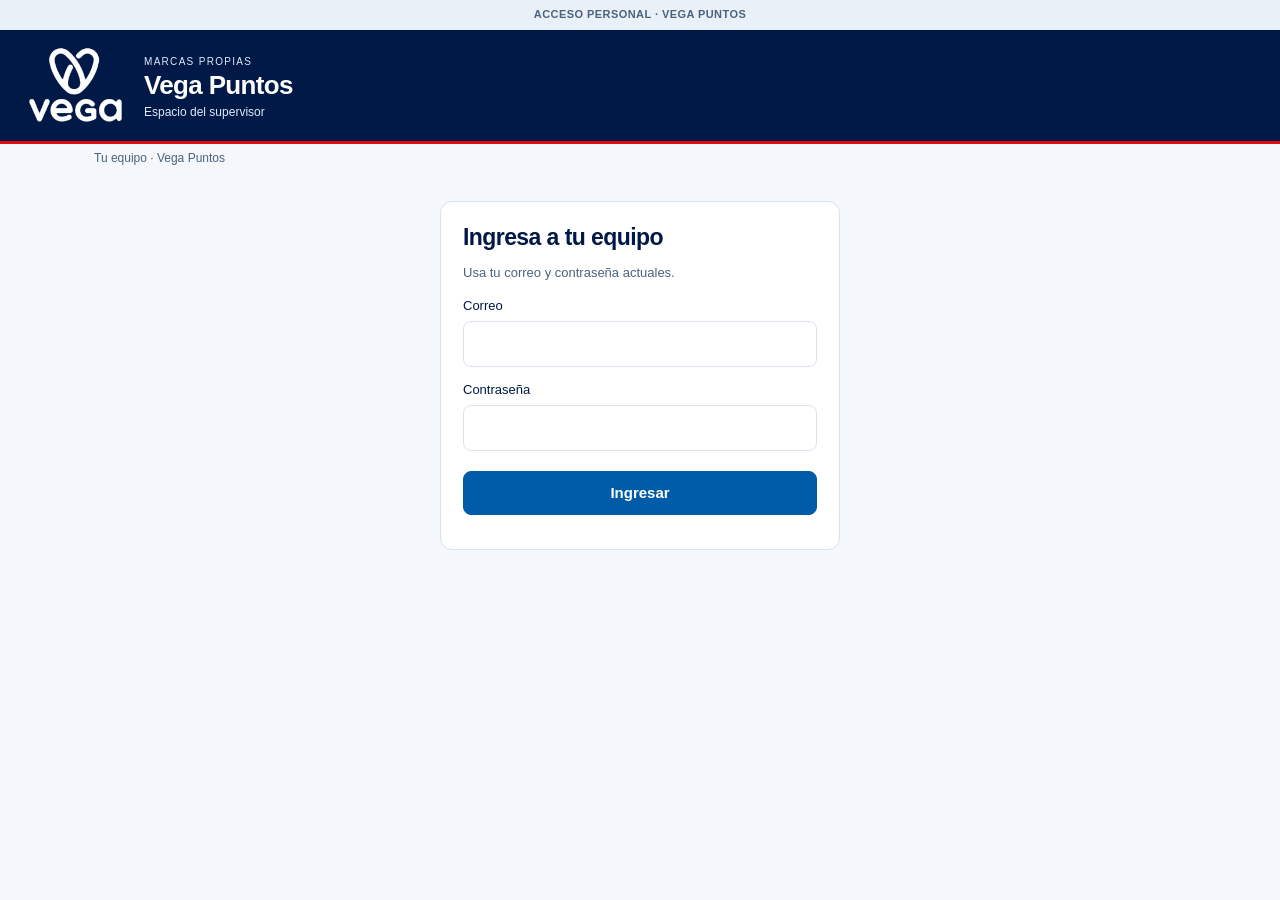
<file: index.html>
<!doctype html>
<html lang="es-PE">
<head>
 <meta charset="utf-8"><meta name="viewport" content="width=device-width,initial-scale=1,viewport-fit=cover"><meta name="robots" content="noindex,nofollow"><meta name="theme-color" content="#001946">
 <title>Vega Puntos · Supervisores</title><link rel="icon" href="./assets/vega-oficial.png" type="image/png"><link rel="stylesheet" href="./app.css"><script type="module" src="./protected-entry.js"></script>
</head>
<body>
 <a class="skip" href="#workspace">Ir al contenido</a>
 <div class="local-banner">ACCESO PERSONAL · VEGA PUNTOS</div>
 <header class="brand-header"><div class="brand-inner"><div class="brand-logo"><img src="./assets/vega-oficial.png" alt="Vega, logo oficial completo" width="2048" height="2048"></div><div class="brand-title"><span>MARCAS PROPIAS</span><h1>Vega Puntos</h1><p>Espacio del supervisor</p></div><button type="button" id="reload" hidden class="header-action">Actualizar vista</button></div></header>
<div class="account-toolbar"><span>Tu equipo · Vega Puntos</span><button id="logout" type="button" hidden>Cerrar sesión</button></div><section id="auth-panel" class="auth-panel"><h2>Ingresa a tu equipo</h2><p>Usa tu correo y contraseña actuales.</p><form id="auth-form"><label>Correo<input id="auth-email" type="email" autocomplete="username" required></label><label>Contraseña<input id="auth-password" type="password" autocomplete="current-password" required></label><button id="auth-submit" class="primary" type="submit">Ingresar</button></form><p id="auth-message" role="status" aria-live="polite"></p></section>
 <div class="app-layout" hidden>
  <aside class="team-panel" aria-label="Equipo comercial">
   <details id="team-details"><summary>Equipo <span id="team-short"></span></summary><div class="team-fields">
    <label for="team">Supervisor y sede</label><select id="team"></select><p id="team-label" class="muted small"></p>
   </div></details>
  </aside>
  <main id="workspace" tabindex="-1">
   <div id="error" role="alert" hidden></div><p id="status" role="status" class="status" aria-live="polite"></p>
   <section id="prepare-panel" aria-label="Preparar mensaje por vendedor">
    <div class="section-heading"><div><h2>Clientes para tu próxima visita</h2></div></div>
    <div class="opportunity-filters">
     <div class="seller-day"><label>Vendedor<select id="seller"></select></label><label>Día de visita<select id="day"><option value="">Todos los días</option><option value="0">Lunes</option><option value="1">Martes</option><option value="2">Miércoles</option><option value="3">Jueves</option><option value="4">Viernes</option><option value="5">Sábado</option></select></label></div>
     <p id="portfolio-title" class="portfolio-title">Cartera total del vendedor</p><div id="portfolio-stats" class="portfolio-stats" aria-live="polite"></div>
     <label class="points-toggle"><input type="checkbox" id="points-only"><span>Solo clientes con Vega Puntos por cobrar<small>Saldo reportado; validar vigencia antes de canjear.</small></span></label>
     <fieldset class="projection-filter"><legend>Avance real de cuota</legend><div class="range-heading"><output id="advance-label" for="advance-min advance-max">0% – 100%</output><button type="button" id="all-advances" class="text-button">Ver todos</button></div><div class="dual-range"><div class="range-track"><span id="range-fill"></span></div><input type="range" min="0" max="100" step="1" value="0" id="advance-min" aria-label="Avance mínimo de cuota, porcentaje"><input type="range" min="0" max="100" step="1" value="100" id="advance-max" aria-label="Avance máximo de cuota, porcentaje"></div><div class="range-ends"><span>Desde <b id="min-value">0%</b></span><span>Hasta <b id="max-value">100%</b></span></div><p class="projection-note">Compra acumulada / cuota de octubre. Los totales de cartera incluyen a todos los clientes del vendedor.</p></fieldset>
     <details class="client-search"><summary>Buscar un cliente</summary><label class="search-field"><span class="sr-only">Nombre o código de cliente</span><input type="search" id="search" placeholder="Nombre o código" autocomplete="off"></label></details>
    </div>
    <p id="prepare-stats" class="filter-summary" aria-live="polite"></p>
    <p class="estimate-note">VP mostrados enteros, con redondeo. VP al cierre: estimados y sujetos a validación; aún no disponibles.</p>
    <div class="list-toolbar"><span id="client-count"></span><div><button type="button" class="text-button" id="select-all">Seleccionar todo el resultado</button><button type="button" class="text-button" id="clear-selection">Limpiar</button></div></div>
    <div id="clients" class="client-grid"></div><button type="button" id="load-more" class="secondary wide" hidden>Ver más clientes</button>
    <div class="selection-bar"><div><strong id="selection-count">0 clientes seleccionados</strong><span>Los listados largos se dividen sin omitir clientes</span></div><button type="button" id="prepare-message" class="primary" disabled>Preparar mensajes</button></div>
   </section>
   <footer class="workspace-footer"><div class="compact-cuts">Compra: <strong id="sales-cut">Cargando…</strong> · Puntos: <strong id="points-cut">Cargando…</strong></div><details><summary>Fuentes y criterios</summary><p id="sources"></p><p>El avance de cuota corresponde a la compra acumulada dividida por la cuota de octubre, con precisión de dos decimales.</p><p>Setiembre y ajuste x2 vencen el 31 de octubre. El saldo reportado requiere conciliar vigencia; los puntos de octubre–noviembre vencen en diciembre. Los puntos a obtener al cumplir cuota son estimados, no saldo disponible.</p><p>La diferencia de compra muestra avance neto entre reportes; no demuestra por sí sola que el mensaje causó una venta. El aumento de puntos utilizados se muestra como uso reportado; una caída del saldo puede deberse a vencimientos o ajustes.</p><p>Un mismo cliente puede estar en varias carteras: su cuenta de puntos es única. El acceso de tu cuenta está limitado a los equipos que Alejandro te ha asignado.</p></details></footer>
  </main>
 </div>
 <dialog id="message-dialog" aria-labelledby="message-title"><div class="dialog-heading"><div><span class="eyebrow">WHATSAPP POR VENDEDOR</span><h2 id="message-title">Mensajes preparados</h2></div><button type="button" id="close-message" class="icon-button" aria-label="Cerrar mensaje">×</button></div><p id="message-meta" class="muted small"></p><label for="message-part" class="small">Parte del listado<select id="message-part"></select></label><div class="message-navigation"><button type="button" id="message-prev" class="secondary">Anterior</button><output id="message-position"></output><button type="button" id="message-next" class="secondary">Siguiente</button></div><label for="message-text" class="small">Texto para copiar y enviar</label><textarea readonly id="message-text" rows="12"></textarea><div class="dialog-actions"><button type="button" class="primary" id="copy-message">Copiar mensaje</button></div><p id="copy-status" role="status" class="small muted"></p><p id="copied-count" class="small muted"></p></dialog>
</body>
</html>
</file>
<file: app.css>
:root{--ink:#001946;--blue:#005ca9;--focus:#087bbb;--muted:#4b627e;--canvas:#f4f7fb;--paper:#fff;--line:#d9e2ed;--selected:#eaf3fc;--brand:#df0a0e;--warning:#805700;--warning-bg:#fff5db;--positive:#186447;--positive-bg:#eaf6ef;--error:#9c2638;--radius:12px;font:400 15px/1.45 Bahnschrift,"Segoe UI",Arial,sans-serif;color:var(--ink);background:var(--canvas);font-variant-numeric:tabular-nums;color-scheme:light}
*{box-sizing:border-box}body{margin:0}button,input,select,textarea{font:inherit}button,a,select,summary{touch-action:manipulation}button{cursor:pointer}button,input,select,textarea{min-height:44px;border:1px solid var(--line);border-radius:8px;background:var(--paper);color:var(--ink);padding:10px 12px}button:disabled{opacity:.5;cursor:not-allowed}button:not(:disabled):hover{filter:brightness(.97)}button:focus-visible,a:focus-visible,input:focus-visible,select:focus-visible,textarea:focus-visible,summary:focus-visible{outline:3px solid var(--focus);outline-offset:3px}input,select,textarea{font-size:16px;max-width:100%;width:100%}h1,h2,h3,p{margin:0}h1{font-size:26px;line-height:1.15;letter-spacing:-.025em}h2{font-size:24px;line-height:1.2;letter-spacing:-.025em}h3{font-size:18px;line-height:1.3}label{font-size:13px;font-weight:500;display:block}label>input,label>select{margin-top:6px}small,.small{font-size:12px}.muted{color:var(--muted)}[hidden]{display:none!important}.skip{position:absolute;top:-100px;left:10px;z-index:200;background:white;padding:12px}.skip:focus{top:0}.local-banner{background:#eaf0f7;color:var(--muted);font-size:11px;letter-spacing:.04em;padding:7px 18px;text-align:center;font-weight:600}.local-banner span{letter-spacing:0;font-weight:400}.brand-header{background:var(--ink);border-bottom:3px solid var(--brand);color:#fff}.brand-inner{max-width:1360px;margin:0 auto;display:flex;align-items:center;gap:22px;padding:18px 28px}.brand-inner img{width:104px;height:50px;object-fit:contain;flex-shrink:0}.brand-title span{font-size:10px;letter-spacing:.13em;color:#dfeafa}.brand-title p{font-size:12px;color:#dfeafa;margin-top:3px}.header-action{margin-left:auto;background:#ffffff0c;border-color:#ffffff55;color:white;font-size:12px}.app-layout{display:grid;grid-template-columns:240px minmax(0,1fr);gap:28px;max-width:1360px;margin:auto;padding:24px 28px}.team-panel{align-self:start;background:var(--paper);border:1px solid var(--line);border-radius:var(--radius);position:sticky;top:16px}.team-panel summary{font-size:14px;font-weight:600;min-height:48px;padding:14px;cursor:pointer}.team-panel summary span{display:none}.team-fields{padding:0 14px 16px}.team-fields>label{margin-top:14px}.team-fields>select{margin-top:5px;font-size:13px}.team-fields .small{margin-top:6px;overflow-wrap:anywhere}.source-cut{display:grid;gap:3px;border-top:1px solid var(--line);padding-top:15px;margin-top:20px}.source-cut span{font-size:11px;color:var(--muted)}.source-cut strong{font-size:14px;margin-bottom:10px}.local-note{font-size:11px;color:var(--muted);line-height:1.5;border-top:1px solid var(--line);padding-top:12px}main{min-width:0}.main-tabs{display:flex;gap:22px;border-bottom:1px solid var(--line);margin-bottom:23px}.main-tabs button{border:0;border-radius:0;padding:10px 4px 13px;background:transparent;color:var(--muted);border-bottom:3px solid transparent;font-size:14px;font-weight:600}.main-tabs button[aria-current]{color:var(--ink);border-bottom-color:var(--brand)}.section-heading{margin-bottom:18px;display:flex;justify-content:space-between;gap:16px}.eyebrow{display:block;color:var(--muted);font-size:10px;font-weight:600;letter-spacing:.12em;margin-bottom:7px}.section-heading p{margin-top:8px;font-size:13px}.notice{background:var(--warning-bg);color:var(--warning);border-left:3px solid #c28b16;padding:13px 15px;border-radius:0 8px 8px 0;margin:14px 0}.notice strong{font-size:14px}.notice p{font-size:12px;margin-top:5px;line-height:1.5}.notice.neutral{background:var(--selected);border-left-color:var(--blue);color:var(--ink)}.stats{display:grid;grid-template-columns:repeat(3,minmax(0,1fr));background:var(--paper);border:1px solid var(--line);border-radius:var(--radius);margin:18px 0;padding:16px 0}.stat{padding:0 16px;border-right:1px solid var(--line);min-width:0}.stat:last-child{border:0}.stat strong{display:block;font-size:25px;letter-spacing:-.03em;line-height:1.2;overflow-wrap:anywhere}.stat span{font-size:11px;color:var(--muted);display:block;margin-top:4px}.stat small{font-size:11px;color:var(--blue);display:block;margin-top:4px}.filters{display:grid;grid-template-columns:1.4fr 1fr 1fr;gap:12px;margin-bottom:14px}.filters label{color:var(--muted);font-size:12px}.filters select{font-size:13px}.list-toolbar{display:flex;justify-content:space-between;align-items:center;gap:10px;margin:10px 0 13px;font-size:12px;color:var(--muted)}.text-button{background:transparent;border:0;color:var(--blue);font-size:12px;padding:7px 0;min-height:44px}.client-grid{display:grid;grid-template-columns:repeat(2,minmax(0,1fr));gap:12px}.client-card{background:var(--paper);border:1px solid var(--line);border-radius:var(--radius);padding:15px;min-width:0}.client-card.is-selected{border-color:var(--blue);box-shadow:0 0 0 1px var(--blue)}.client-top{display:flex;gap:10px;align-items:flex-start}.client-top h3{font-size:15px;overflow-wrap:anywhere}.client-name{min-width:0;flex:1}.client-name p{font-size:11px;color:var(--muted);margin-top:4px}.client-check{display:flex;align-items:center;justify-content:center;min-width:44px;min-height:44px;margin:-6px -6px 0 0}.client-check input{appearance:auto;width:20px;height:20px;min-height:20px;accent-color:var(--blue);margin:0}.visit{font-size:11px;color:var(--muted);margin-top:10px}.badges{display:flex;gap:5px;flex-wrap:wrap;margin-top:10px}.badge{background:var(--selected);color:var(--blue);font-size:11px;font-weight:500;padding:4px 6px;border-radius:5px}.badge.warning{background:var(--warning-bg);color:var(--warning)}.badge.positive{background:var(--positive-bg);color:var(--positive)}.balance-grid{display:grid;grid-template-columns:1fr 1fr;gap:10px;margin:15px 0}.balance-grid span{display:block;font-size:11px;color:var(--muted);margin-bottom:3px}.balance-grid strong{font-size:19px;letter-spacing:-.02em;overflow-wrap:anywhere}.balance-grid small{display:block;font-size:10px;color:var(--muted);margin-top:3px}.quota-line{font-size:12px;display:flex;justify-content:space-between;gap:10px}.quota-line span{color:var(--muted)}progress{appearance:none;display:block;height:5px;width:100%;border:0;margin:7px 0 8px;background:#e6edf6;border-radius:4px;overflow:hidden}progress::-webkit-progress-bar{background:#e6edf6}progress::-webkit-progress-value{background:var(--blue)}progress::-moz-progress-bar{background:var(--blue)}.client-card details{border-top:1px solid var(--line);margin-top:12px}.client-card details summary{color:var(--blue);font-size:12px;min-height:44px;padding-top:12px;cursor:pointer}.client-card details p{font-size:12px;color:var(--muted);margin-bottom:7px;overflow-wrap:anywhere}.primary{background:var(--blue);color:white;border-color:var(--blue);font-weight:600}.secondary{background:var(--paper);color:var(--blue);font-weight:500}.wide{width:100%;margin-top:14px}.selection-bar{position:sticky;bottom:12px;z-index:15;display:flex;justify-content:space-between;align-items:center;gap:12px;border:1px solid var(--line);border-radius:12px;background:var(--paper);box-shadow:0 6px 22px #0019461c;padding:12px 16px;margin-top:18px}.selection-bar strong{display:block;font-size:13px}.selection-bar span{display:block;font-size:10px;color:var(--muted);margin-top:3px}.selection-bar button{font-size:13px;flex-shrink:0}.workspace-footer{font-size:11px;color:var(--muted);border-top:1px solid var(--line);padding-top:18px;margin:28px 0 10px;line-height:1.6}.workspace-footer summary{min-height:44px;cursor:pointer;padding-top:10px;color:var(--blue)}.workspace-footer p{margin:7px 0;overflow-wrap:anywhere}.status{font-size:12px;color:var(--muted);margin:8px 0}.status:empty{display:none}#error{background:#fff0f2;border:1px solid #e9bbc3;color:var(--error);padding:12px;border-radius:8px;margin-bottom:12px;font-size:13px}.empty{background:var(--paper);border:1px dashed var(--line);border-radius:12px;padding:30px 20px;text-align:center;grid-column:1/-1}.empty h3{font-size:17px}.empty p{font-size:13px;color:var(--muted);margin-top:8px}.empty button{margin-top:14px}.follow-mode{display:flex;gap:8px;margin-bottom:18px}.follow-mode button,.result-filters button{font-size:12px;padding:8px 12px}.follow-mode button[aria-pressed="true"],.result-filters button[aria-pressed="true"]{background:var(--selected);border-color:#aacbeb;color:var(--blue)}.lists-grid{display:grid;gap:10px;margin-bottom:20px}.list-card{background:var(--paper);border:1px solid var(--line);border-radius:10px;padding:14px;display:flex;align-items:center;justify-content:space-between;gap:12px}.list-card h3{font-size:15px}.list-card p{font-size:11px;color:var(--muted);margin-top:5px}.list-card button{font-size:12px;flex-shrink:0}.list-card.active{border-color:var(--blue)}.history-label{max-width:300px;margin:15px 0}.follow-heading{display:flex;align-items:center;justify-content:space-between;gap:12px;flex-wrap:wrap;margin-top:20px}.follow-heading h3{font-size:18px}.follow-heading label{font-size:11px;color:var(--muted)}.follow-heading select{font-size:12px;max-width:240px}.result-filters{display:flex;gap:7px;flex-wrap:wrap;margin-bottom:12px}#result-count{margin-bottom:12px}.result-row{display:flex;justify-content:space-between;gap:12px;font-size:12px;border-top:1px solid var(--line);padding-top:10px;margin-top:12px}.result-row span{color:var(--muted)}.evidence-row{display:flex;justify-content:space-between;gap:10px;font-size:12px;margin:7px 0}.evidence-row strong{text-align:right}.waiting-label{background:#f0f4f9;font-size:12px;color:var(--muted);padding:10px;border-radius:7px;margin-top:12px}dialog{border:1px solid var(--line);border-radius:16px;padding:22px;max-width:620px;width:calc(100% - 28px);max-height:90dvh;color:var(--ink);background:var(--paper)}dialog::backdrop{background:#00194688}.dialog-heading{display:flex;justify-content:space-between;align-items:center;gap:12px;margin-bottom:10px}.dialog-heading h2{font-size:22px}.icon-button{min-width:44px;font-size:25px;padding:0}dialog textarea{margin:7px 0 12px;min-height:220px;resize:vertical;font-size:14px;line-height:1.5;background:#f8fafc}.dialog-actions{display:flex;gap:10px;flex-wrap:wrap}.dialog-actions>*{flex:1}dialog>p{margin:9px 0}dialog label{display:block;margin-top:12px}
@media(min-width:1200px){.client-grid{grid-template-columns:repeat(3,minmax(0,1fr))}.filters{grid-template-columns:1.5fr 1fr 1fr}.brand-inner{padding-left:28px}}
@media(max-width:820px){.app-layout{grid-template-columns:1fr;padding:14px 18px;gap:14px}.team-panel{position:static}.team-panel summary span{display:inline;font-size:12px;color:var(--muted);font-weight:400;margin-left:8px}.team-fields{display:grid;grid-template-columns:1fr 1fr;gap:8px 12px}.team-fields>label{margin-top:0;grid-column:1/-1}.team-fields>select{grid-column:1/-1}.team-fields>p,.source-cut{grid-column:1/-1}.team-fields .source-cut{grid-template-columns:1fr 1fr;margin:8px 0 0;padding-top:10px;align-items:center}.source-cut strong{margin:0;text-align:right}.main-tabs{margin-bottom:18px}.brand-inner{padding:15px 18px;gap:16px}.brand-inner img{width:88px;height:43px}.brand-title h1{font-size:23px}.brand-title span{font-size:9px}.header-action{font-size:11px;padding:8px}.filters{grid-template-columns:1fr 1fr}.search-field{grid-column:1/-1}.section-heading{margin-bottom:12px}}
@media(max-width:520px){.local-banner{font-size:10px;padding:6px 12px}.local-banner span{display:block;margin-top:1px}.brand-inner{padding:14px 14px;gap:13px}.brand-inner img{width:76px;height:38px}.brand-title h1{font-size:23px}.brand-title p{font-size:11px}.header-action{padding:7px 8px;max-width:62px;font-size:10px;line-height:1.3}.app-layout{padding:12px;gap:13px}.team-fields select{font-size:14px}.main-tabs{gap:18px;position:sticky;top:0;background:var(--canvas);z-index:20;padding-top:4px}.main-tabs button{font-size:13px}.client-grid{grid-template-columns:1fr}.section-heading h2{font-size:23px}.section-heading p{font-size:12px}.notice{padding:11px 12px}.notice strong{font-size:13px}.notice p{font-size:11px}.stats{padding:13px 0;margin:14px 0}.stat{padding:0 10px}.stat strong{font-size:22px}.stat span,.stat small{font-size:10px}.filters{gap:9px}.filters select{font-size:13px;padding-left:9px}.selection-bar{bottom:8px;padding:10px;gap:8px}.selection-bar strong{font-size:12px}.selection-bar button{font-size:12px;padding:9px}.client-card{padding:14px}.client-top h3{font-size:16px}.balance-grid strong{font-size:21px}.selection-bar span{font-size:10px}.follow-heading{display:block}.follow-heading label{margin-top:12px}.follow-heading select{max-width:100%}.list-card{padding:12px}.list-card button{font-size:11px;padding:8px}.result-filters{gap:5px}.result-filters button{font-size:11px;padding:8px 10px}.dialog-actions{flex-direction:column}dialog{padding:16px;max-height:92dvh}dialog textarea{font-size:16px}.workspace-footer{font-size:11px}}
@media(prefers-reduced-motion:no-preference){button{transition:background .15s ease,border-color .15s ease}}
.brand-logo{position:relative;overflow:hidden;width:94px;aspect-ratio:1294/1030;flex-shrink:0}.brand-inner .brand-logo img{position:absolute;max-width:none;width:158.27%;height:198.83%;left:-28.98%;top:-48.74%;object-fit:fill}.balance-grid small{font-size:11px}.stat span,.stat small{font-size:11px}.selection-bar span{font-size:11px}@media(max-width:520px){.brand-logo{width:72px}}
.notice summary{font-size:13px;font-weight:600;cursor:pointer;min-height:30px;display:list-item;padding:5px 0}.filter-details{margin:7px 0}.filter-details summary{min-height:44px;padding:12px 0;font-size:12px;color:var(--blue);cursor:pointer}.filter-details .filters{grid-template-columns:1fr 1fr}.search-field{color:var(--muted);font-size:12px}.search-field input{margin-top:6px}@media(max-width:520px){.notice{padding:8px 12px}.notice summary{font-size:12px}.stat strong{font-size:21px}.list-toolbar{margin:4px 0 8px}}
.app-layout{display:block;max-width:1120px}.team-panel{position:static;background:transparent;border:0;margin-bottom:4px}.team-panel summary{padding:6px 0;font-size:12px;min-height:36px}.team-panel summary span{display:inline;font-size:12px;color:var(--muted);font-weight:400;margin-left:8px}.team-fields{max-width:620px;display:block;padding:8px 0 15px}.team-fields>label{margin-top:0}.main-tabs{margin-bottom:15px}.section-heading{margin-bottom:12px}.section-heading h2{font-size:22px}.opportunity-filters{padding:16px;background:var(--paper);border:1px solid var(--line);border-radius:12px}.seller-day{display:grid;grid-template-columns:1fr 1fr;gap:12px}.seller-day label{color:var(--muted);font-size:12px}.seller-day select{font-size:14px}.points-toggle{display:flex;align-items:center;gap:11px;min-height:56px;margin-top:8px;font-size:13px;cursor:pointer}.points-toggle input{width:21px;height:21px;min-height:21px;flex-shrink:0;margin:0;accent-color:var(--blue)}.points-toggle span{padding:8px 0}.points-toggle small{display:block;color:var(--muted);font-size:11px;font-weight:400;margin-top:3px}.projection-filter{border:0;border-top:1px solid var(--line);margin:7px 0 0;padding:12px 0 0;min-width:0}.projection-filter legend{font-size:12px;padding:0 7px 0 0;color:var(--muted);float:left;display:block;width:100%;margin-bottom:0}.range-heading{display:flex;align-items:center;justify-content:space-between;clear:both;gap:12px;height:38px}.range-heading output{font-size:21px;font-weight:600;color:var(--blue);letter-spacing:-.02em}.range-heading button{min-height:38px;font-size:12px}.dual-range{height:44px;position:relative;margin:0 4px}.range-track{position:absolute;height:5px;left:0;right:0;top:20px;background:#e3ebf4;border-radius:4px}.range-track span{display:block;position:absolute;background:var(--blue);height:100%;left:0;right:0;border-radius:4px}.dual-range input{position:absolute;left:-10px;top:0;width:calc(100% + 20px);height:44px;min-height:44px;padding:0;margin:0;border:0;background:transparent;appearance:none;pointer-events:none;outline-offset:2px}.dual-range input::-webkit-slider-runnable-track{height:44px;background:transparent;border:0}.dual-range input::-webkit-slider-thumb{appearance:none;width:44px;height:44px;border:12px solid transparent;border-radius:50%;background:var(--blue);background-clip:content-box;pointer-events:auto;cursor:grab}.dual-range input:active::-webkit-slider-thumb{cursor:grabbing}.dual-range input::-moz-range-track{height:5px;background:transparent}.dual-range input::-moz-range-thumb{width:20px;height:20px;border:12px solid transparent;border-radius:50%;background:var(--blue);background-clip:content-box;pointer-events:auto;cursor:grab}.dual-range input:focus{z-index:3}.range-ends{display:flex;justify-content:space-between;font-size:11px;color:var(--muted);margin-top:-3px}.projection-note{font-size:11px;color:var(--muted);margin-top:9px}.projection-filter.is-disabled{opacity:.65}.client-search summary{min-height:38px;font-size:12px;color:var(--blue);padding-top:12px;cursor:pointer}.client-search input{margin:4px 0 0}.filter-summary{font-size:12px;color:var(--muted);margin:12px 0 2px}.list-toolbar>div{display:flex;gap:14px}.list-toolbar{flex-wrap:wrap}.list-toolbar .text-button{font-size:11px}.projected-label{font-size:13px;color:var(--blue);font-weight:600;margin-top:12px}.actual-note{font-size:12px;color:var(--muted);margin-top:7px}.negotiation-line{font-size:12px;color:var(--ink);background:#f2f6fb;border-radius:6px;padding:8px;margin-top:10px}.compact-cuts{font-size:11px}.sr-only{position:absolute;width:1px;height:1px;overflow:hidden;clip:rect(0,0,0,0);white-space:nowrap}.selection-bar{position:static;box-shadow:none}.seller-day select{padding-right:28px}.client-card{align-self:start}@media(max-width:520px){.brand-inner{padding:10px 14px}.brand-logo{width:60px}.brand-title h1{font-size:22px}.app-layout{padding-top:7px}.team-panel summary{padding:4px 0}.main-tabs{padding-top:0;margin-bottom:13px}.opportunity-filters{padding:12px}.seller-day{grid-template-columns:1fr 1fr;gap:9px}.seller-day select{font-size:13px;padding:9px 25px 9px 8px}.points-toggle{font-size:12px;margin-top:5px}.section-heading h2{font-size:21px}.projection-note{font-size:11px}.selection-bar{position:sticky;bottom:8px;box-shadow:0 6px 22px #0019461c}.list-toolbar{margin:0 0 8px}.list-toolbar>div{gap:10px}}
.dual-range input{max-width:none}.range-track{left:12px;right:12px}.range-disabled{opacity:.45}.follow-vendor{font-size:12px;color:var(--muted);max-width:260px;margin-bottom:18px}
.tracking-selectors{display:grid;grid-template-columns:1fr 1fr;gap:12px;margin:16px 0}.tracking-selectors label,.tracking-status-label{font-size:12px;color:var(--muted)}.tracking-selectors select,.tracking-status-label select{font-size:14px}.tracking-status-label{display:block;margin:16px 0 12px}.tracking-interval,.tracking-note{font-size:12px;color:var(--muted);margin:12px 0}.tracking-note{border-top:1px solid var(--line);padding-top:15px}.last-usage{padding:10px;background:var(--selected);border-radius:8px;margin-top:12px}.last-usage span,.last-usage small{display:block;font-size:11px;color:var(--muted)}.last-usage strong{display:block;font-size:15px;margin:4px 0}.message-navigation{display:flex;gap:10px;justify-content:space-between;align-items:center;margin:10px 0}.message-navigation button{font-size:12px}.message-navigation output{font-size:14px;font-weight:600}#tracking-count{margin:10px 0 14px}@media(max-width:520px){.tracking-selectors{gap:9px}.tracking-selectors select{font-size:13px;padding-left:8px}.selection-bar{align-items:flex-start}.selection-bar span{max-width:175px}}
.estimate-note{font-size:11px;color:var(--muted);margin:5px 0 8px}
.collection-hero{margin:13px 0;padding:12px;background:var(--positive-bg);border-radius:8px}.collection-hero>span{display:block;font-size:11px;color:var(--muted)}.collection-hero>strong{display:block;font-size:24px;letter-spacing:-.025em;color:var(--ink);margin:3px 0}.collection-hero>p{font-size:17px;font-weight:600;color:var(--positive)}.collection-hero small{display:block;margin-top:6px;font-size:11px}.uncertain-date{color:var(--warning)}.collection-balance{display:flex;align-items:baseline;gap:8px;flex-wrap:wrap;margin-top:12px}.collection-balance>span{color:var(--muted);font-size:12px}.collection-balance>strong{font-size:19px}.collection-balance>small{flex-basis:100%;font-size:11px;color:var(--muted)}.prior-collection{font-size:12px;margin-top:13px}.prior-collection strong{display:block;margin-top:3px}.prior-collection small{display:block;color:var(--warning);font-size:11px;margin-top:4px}.collection-empty{font-size:12px;margin-top:12px;color:var(--muted)}.tracking-date-note{font-size:12px;padding:10px 12px;background:var(--warning-bg);color:var(--warning);border-radius:8px;line-height:1.5}.collection-card .evidence-row{flex-wrap:wrap}.collection-card .evidence-row strong{overflow-wrap:anywhere}

/* Two periods, two clearly named surfaces inside each opportunity card. */
.vp-balance-block,.quota-block{margin-top:12px;padding:13px;border:1px solid;border-radius:9px;min-width:0}
.vp-balance-block{background:#fff8e8;border-color:#e8d8af}
.quota-block{background:#edf4fc;border-color:#cddff1}
.card-section-heading{display:flex;align-items:baseline;justify-content:space-between;gap:8px;flex-wrap:wrap}
.card-section-heading h4{margin:0;font-size:12px;font-weight:650;color:var(--ink)}
.card-section-heading>span{font-size:10px;color:var(--muted)}
.vp-balance-value{display:block;font-size:27px;letter-spacing:-.025em;margin-top:5px;line-height:1.2}
.vp-balance-block>p{font-size:10px;color:var(--muted);margin-top:5px}
.quota-main{display:grid;grid-template-columns:minmax(0,1fr) minmax(0,1fr);gap:10px;margin:13px 0}
.quota-main>div{min-width:0}
.quota-main span{display:block;font-size:11px;color:var(--muted);margin-bottom:4px}
.quota-main strong{display:block;font-size:22px;line-height:1.2;letter-spacing:-.025em;overflow-wrap:anywhere}
.quota-gap{border-left:1px solid #bdcfe5;padding-left:10px}
.actual-advance{display:flex;justify-content:space-between;align-items:baseline;gap:10px;font-size:12px;font-weight:550}
.actual-advance strong{font-size:21px;color:var(--blue)}
.actual-progress{height:8px;margin:5px 0 7px}
.quota-block .actual-note{font-size:11px;margin-top:0}
.quota-block .negotiation-line{background:#fff;border:1px solid #d7e4f2;font-size:11px;padding:8px}
@media(max-width:360px){.vp-balance-block,.quota-block{padding:11px}.quota-main{gap:8px}.quota-main strong{font-size:19px}.quota-gap{padding-left:8px}.card-section-heading>span{font-size:10px}}
.portfolio-title{font-size:11px;font-weight:550;color:var(--muted);margin-top:14px}
.portfolio-stats{display:grid;grid-template-columns:minmax(0,1fr) minmax(0,1fr);gap:9px;margin:7px 0 10px}
.portfolio-stat{padding:11px;background:#f1f6fc;border:1px solid #d3e1f0;border-radius:8px;min-width:0}
.portfolio-points{background:#fff8e8;border-color:#e8d8af}
.portfolio-stat>span,.portfolio-stat>small{display:block;font-size:10px;color:var(--muted)}
.portfolio-stat>strong{display:block;font-size:25px;line-height:1.2;margin:5px 0;letter-spacing:-.025em;overflow-wrap:anywhere}
.portfolio-stat>small{line-height:1.4}.portfolio-note{grid-column:1/-1;font-size:10px;color:var(--muted)}

.actual-progress::-webkit-progress-value{background:var(--advance-color,var(--blue))}.actual-progress::-moz-progress-bar{background:var(--advance-color,var(--blue))}

.auth-panel{max-width:400px;margin:28px auto;padding:22px;background:white;border:1px solid var(--line);border-radius:12px}.auth-panel h2{font-size:23px}.auth-panel p{font-size:13px;color:var(--muted);margin:12px 0}.auth-panel label{margin-top:14px}.auth-panel button{width:100%;margin-top:20px}.account-toolbar{max-width:1120px;margin:auto;padding:6px 14px;display:flex;align-items:center;justify-content:space-between;font-size:12px;color:var(--muted)}.account-toolbar button{padding:6px 10px;font-size:12px}@media(max-width:440px){.auth-panel{margin:20px 12px;padding:18px}}
</file>
